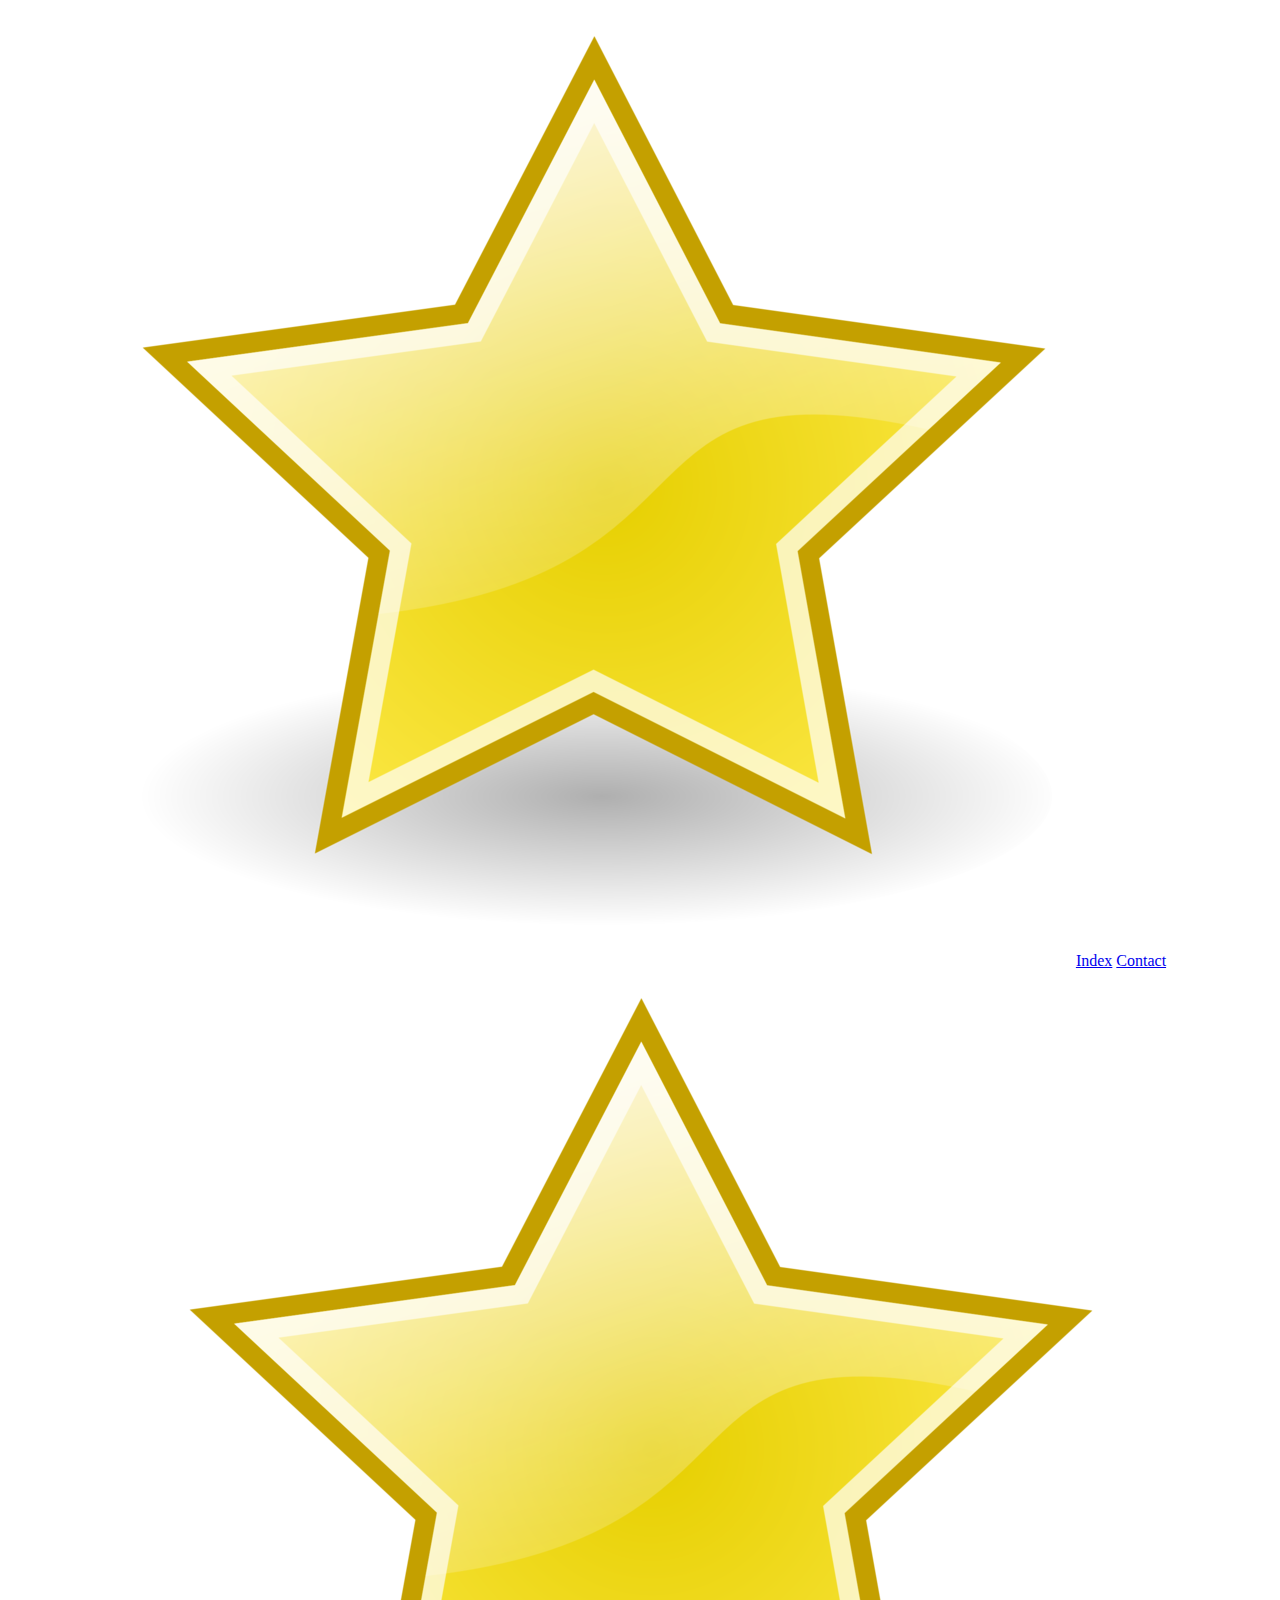
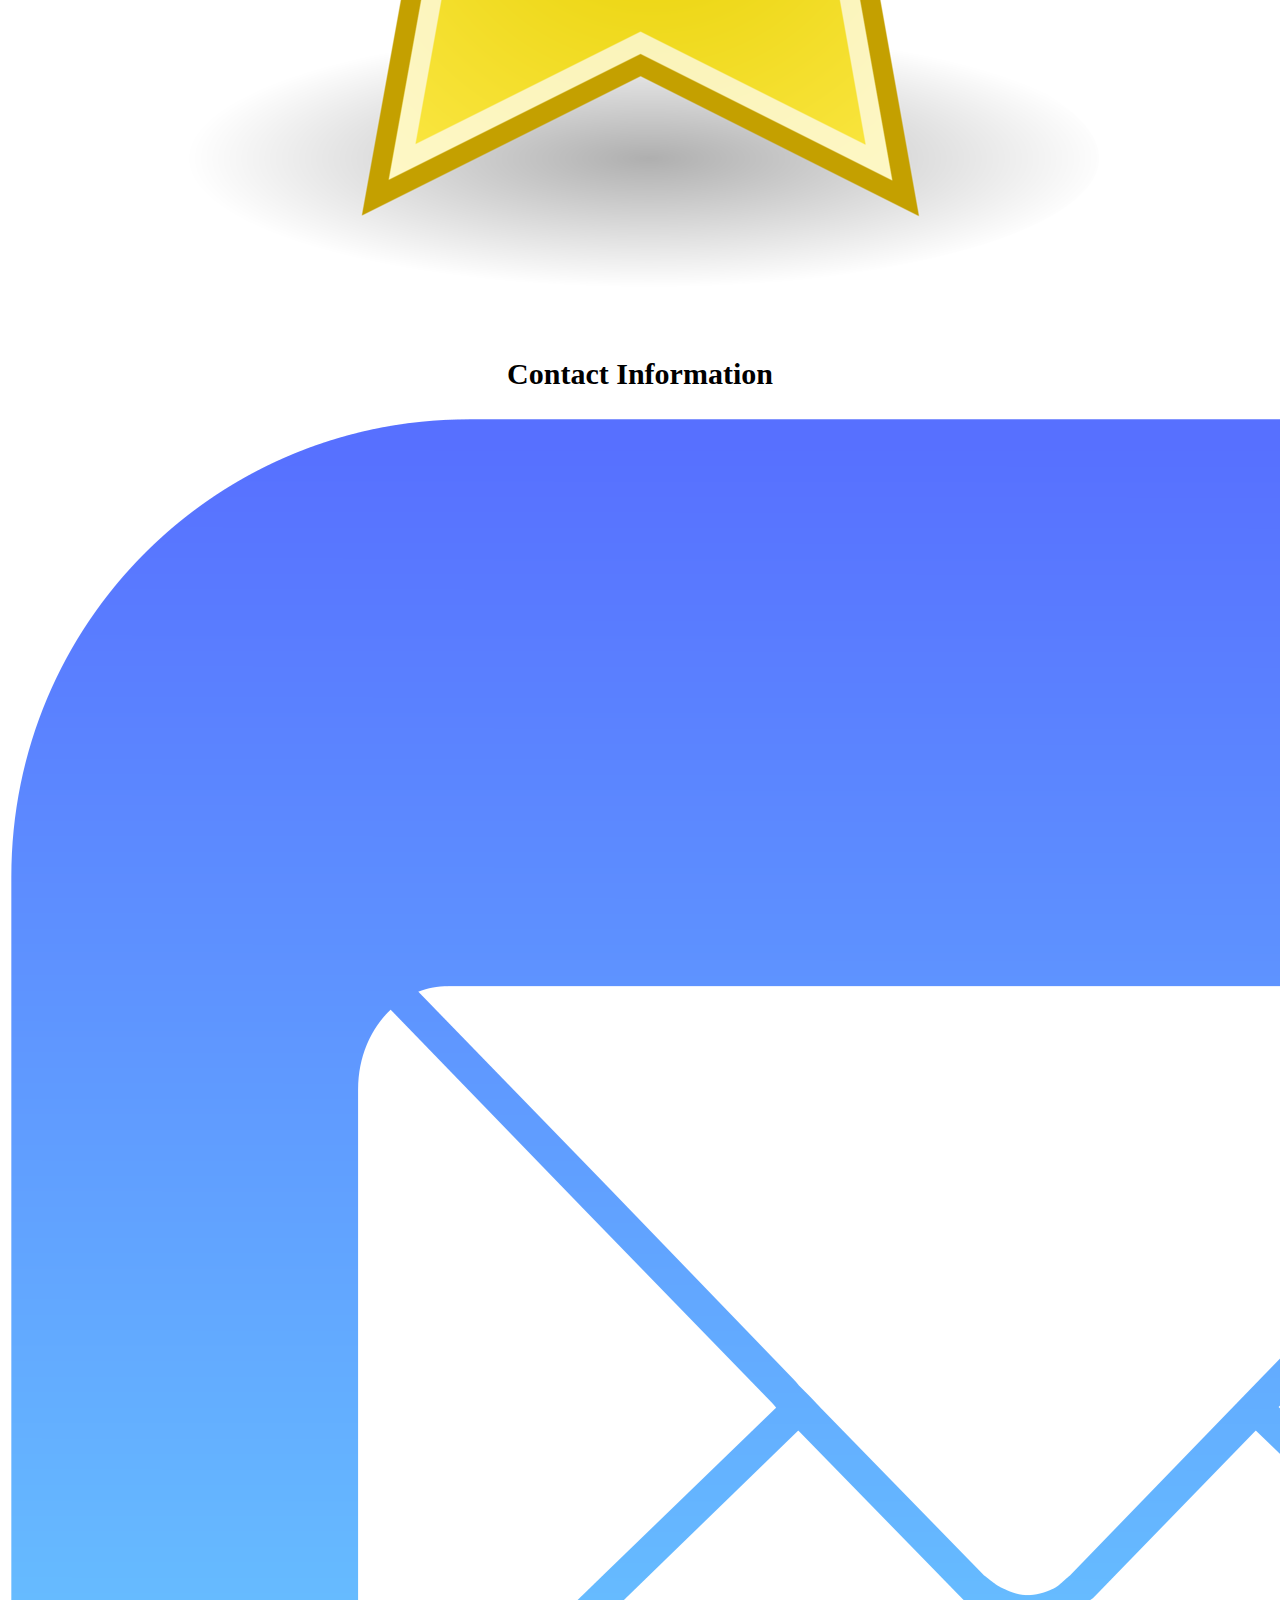
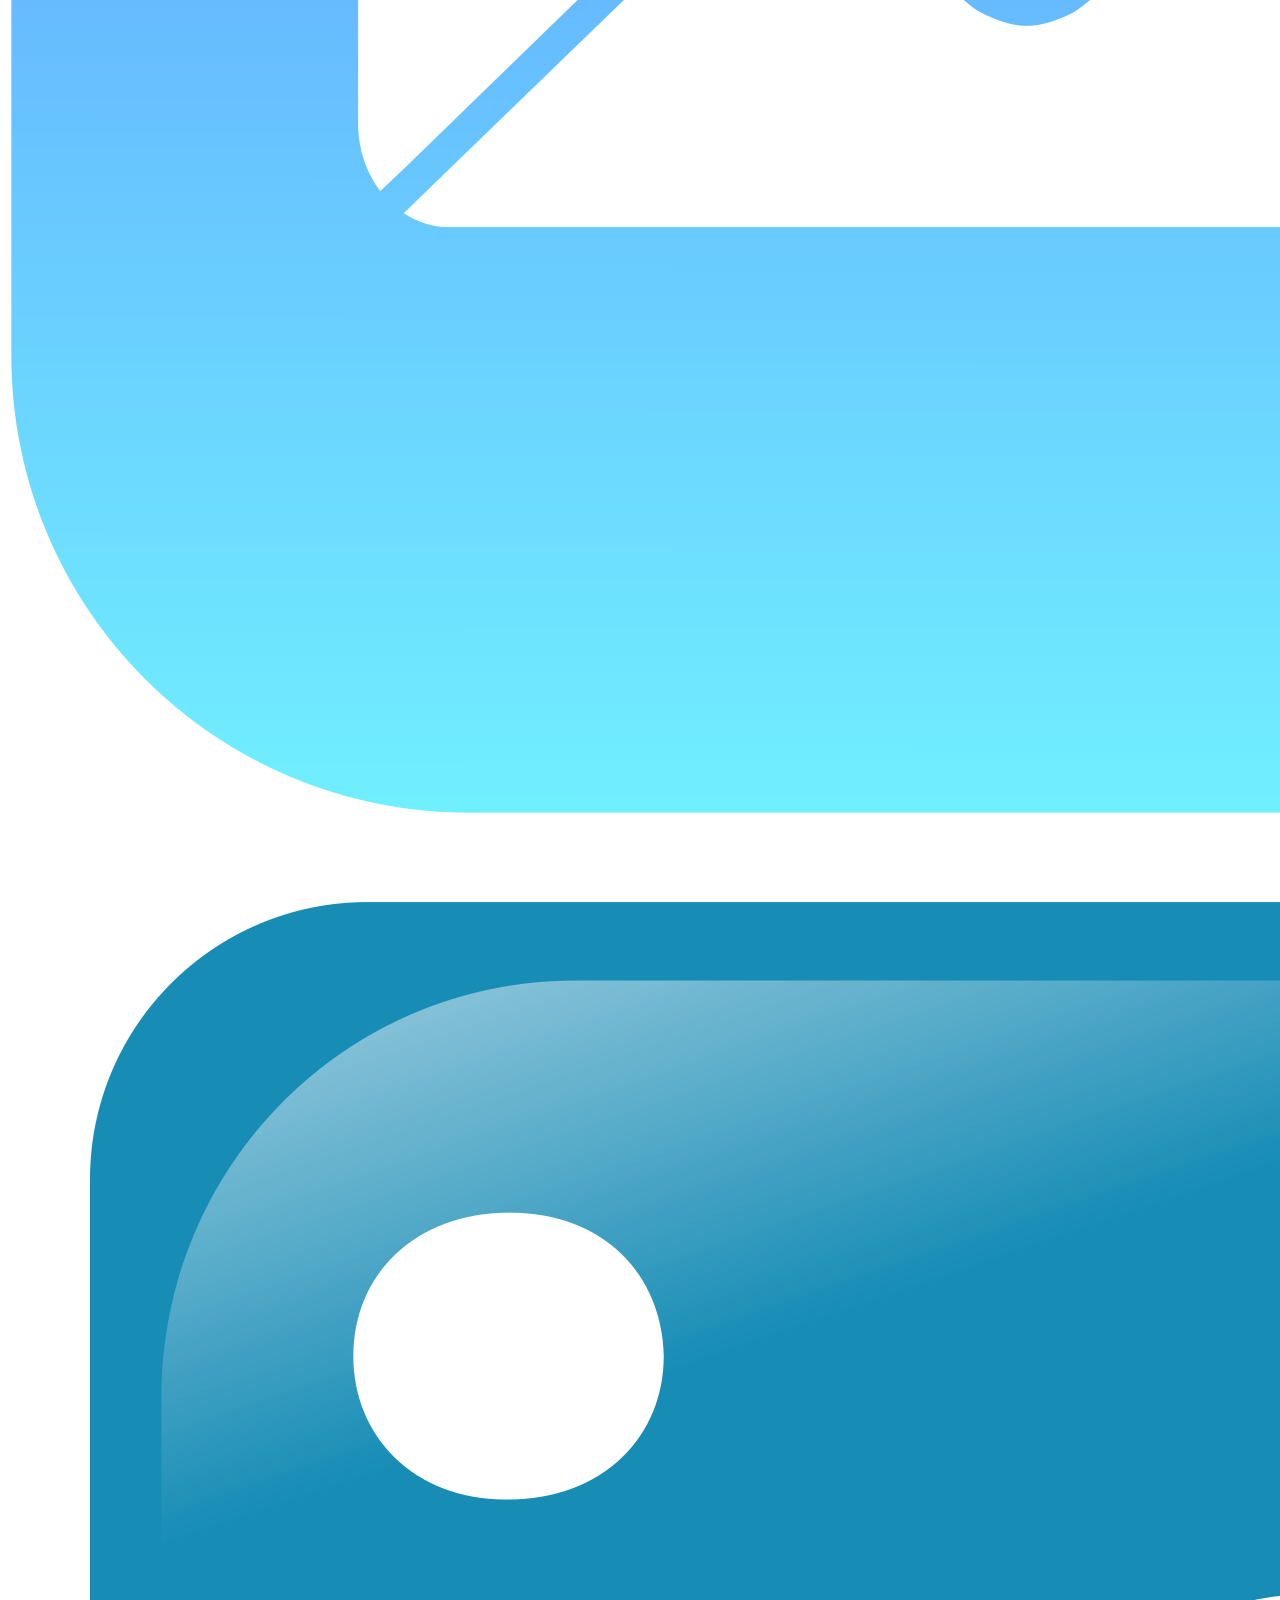
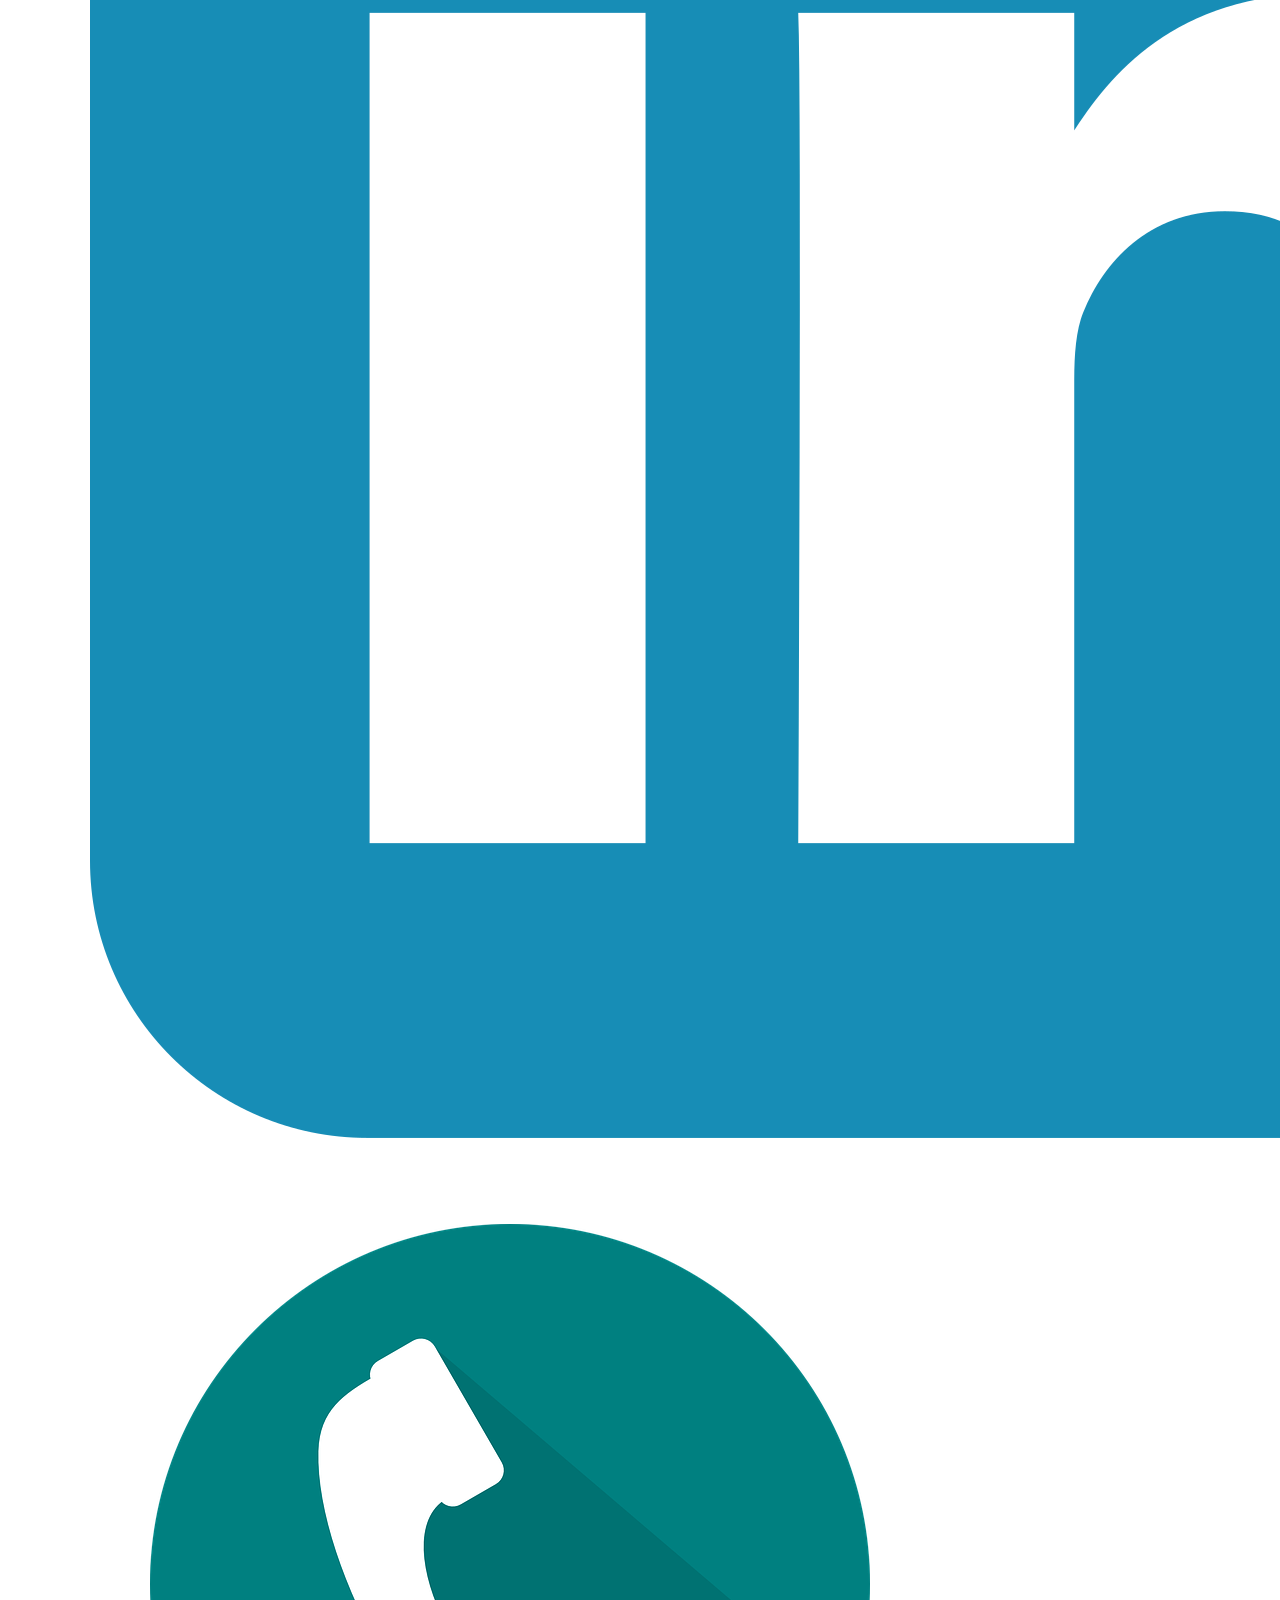
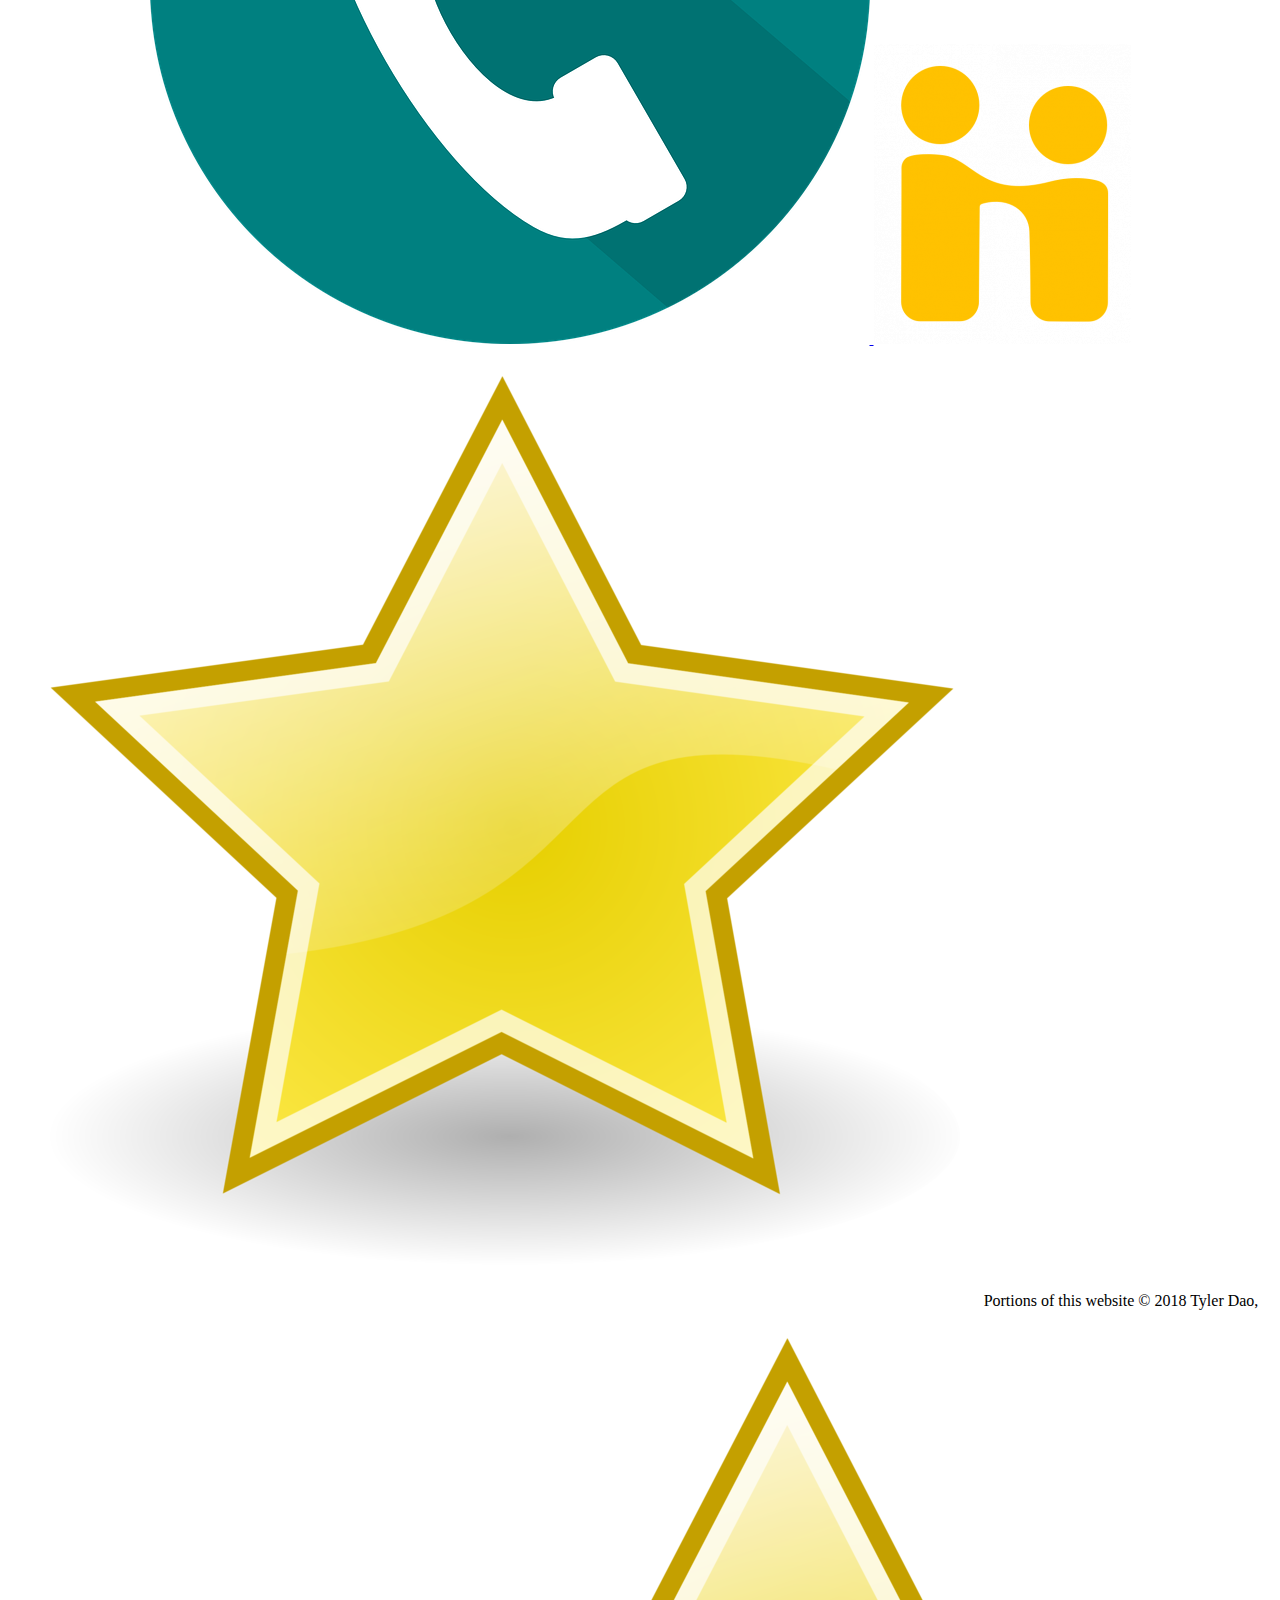
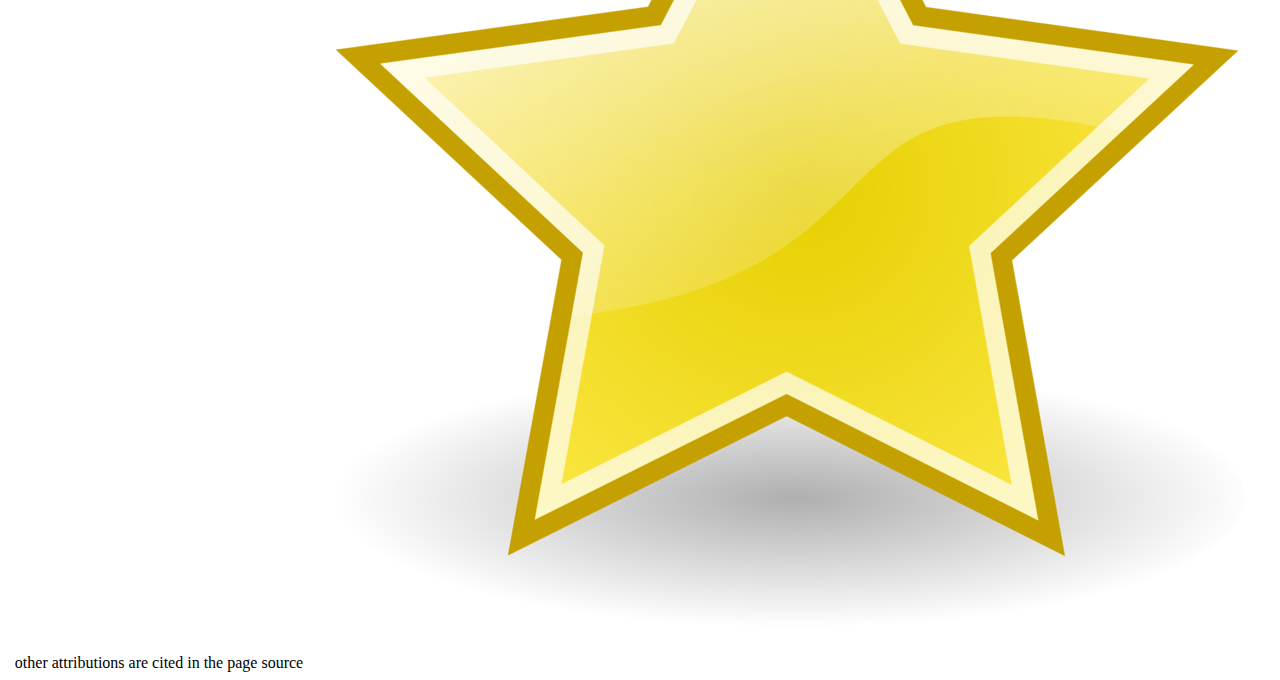
<file: contact.html>
<!DOCTYPE html>
<html>
  <head>
    <link rel="Stylesheet" href="index.css">
    <meta charset="utf-8">
    <title>
      Tyler Dao's contact
    </title>
  </head>
  <body>
    <nav>
      <img class="star" src="Star.png" alt="Star">
      <a class="topnav" href="index.html"> Index</a>
      <a class="topnav" href="contact.html"> Contact </a>
      <img class="star" src="Star.png" alt="Star">
    </nav>
    <h2> Contact Information </h2>
  <a href="mailto:Daotyl00@uw.edu">
    <img class="Icon" src="Mail.png" alt="Mail">
  <a href="https://www.linkedin.com/in/tylerjamesdao/">
    <img class="Icon" src="LinkedIn.png" alt="LinkIn">
   </a>
  <a href="tel:+1-978-333-2169">
    <img class="Icon" src="Phone.png" alt="Phone">
  </a>
  <a href="https://uw.joinhandshake.com/users/13137225">
    <img class="Icon" src="Handshake.png" alt="Handshake">
  </a>
  <footer>
    <img class="star" src="Star.png" alt="Star">
    Portions of this website &copy 2018 Tyler Dao, other
    attributions are cited in the page source
    <img class="star" src="Star.png" alt="Star">
  </footer>
  </body>
</html>
</file>
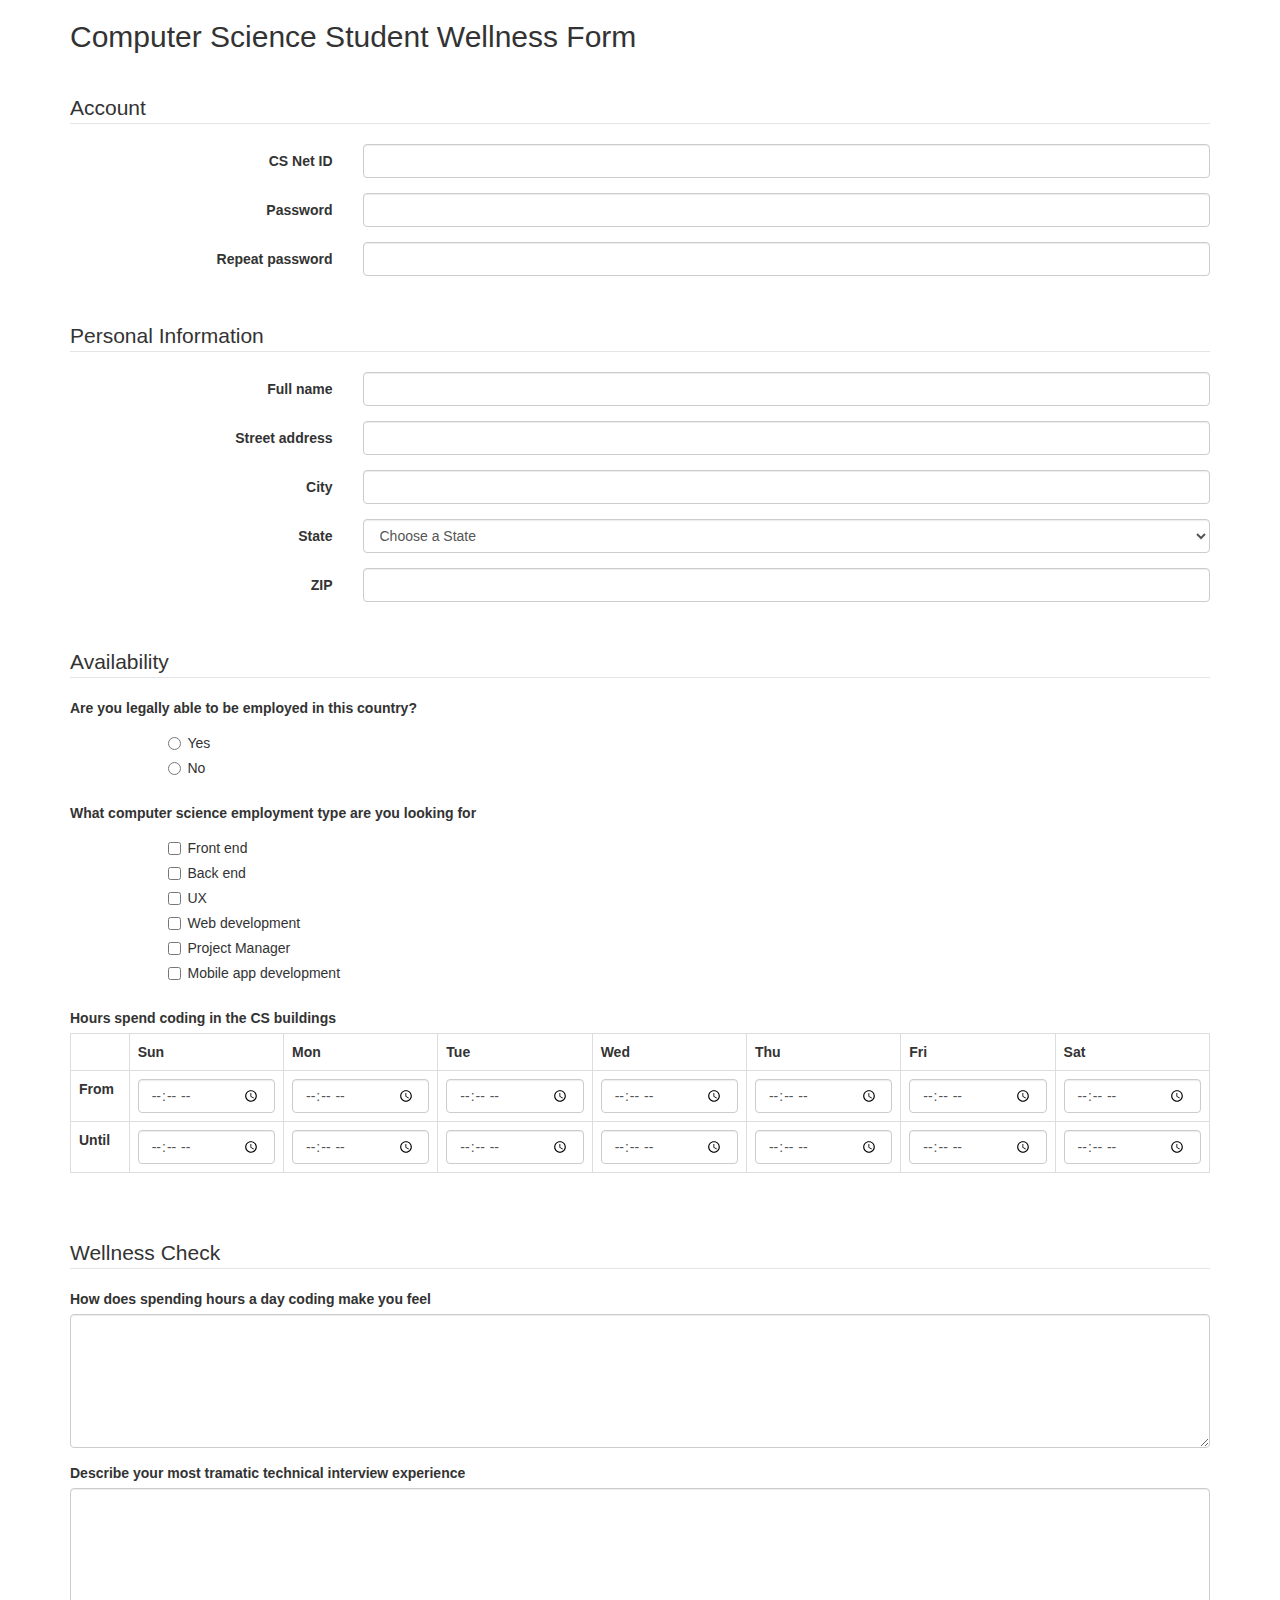
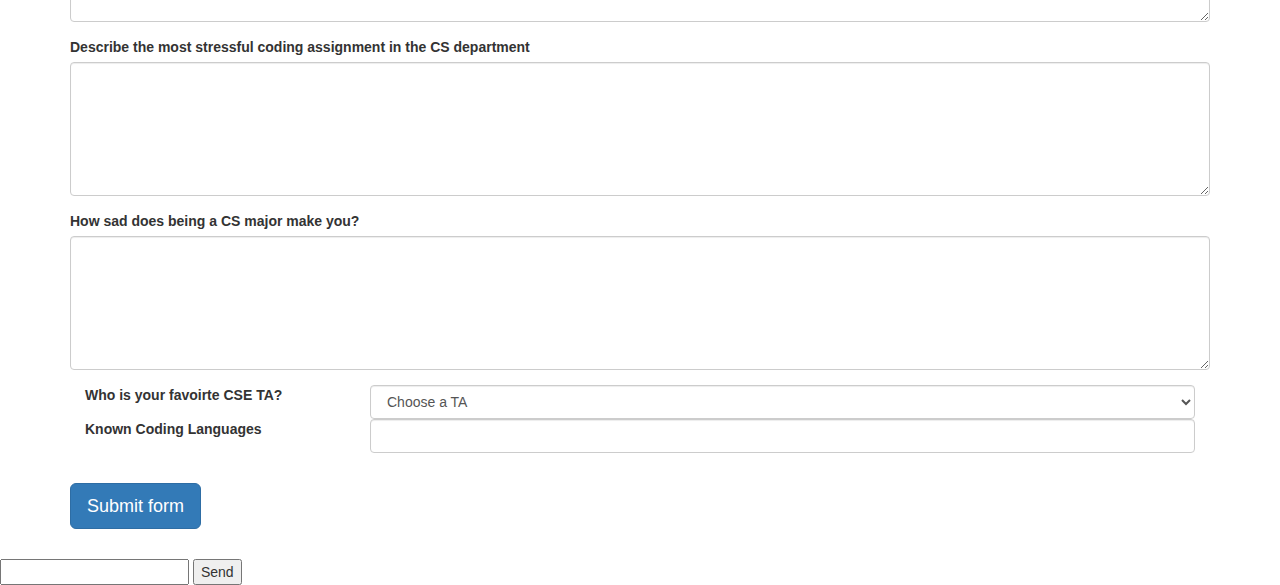
<file: jobApplicationForm.html>
<!DOCTYPE html>
<html>
<head>
	<meta charset="utf-8">
	<meta name="viewport" content="width=device-width, initial-scale=1.0">
	<title>Computer Science Student Wellness Form</title>
	<link href="http://netdna.bootstrapcdn.com/bootstrap/3.0.0/css/bootstrap.min.css" rel="stylesheet">
</head>
<body>
<div class="container">

<h2>Computer Science Student Wellness Form</h2>
<p>&nbsp;</p>

<form role="form" action="https://formspree.io/xbjgnbbp" method="post">

	<fieldset class="form-horizontal" >
		<legend>Account</legend>
		<div class="form-group">
			<label class="col-sm-3 control-label">CS Net ID</label>
			<div class="col-sm-9">
				<input class="form-control" type="text" name="email">
			</div>
		</div>
		<div class="form-group">
			<label class="col-sm-3 control-label">Password</label>
			<div class="col-sm-9">
				<input class="form-control" type="password" name="password">
			</div>
		</div>
		<div class="form-group">
			<label class="col-sm-3 control-label">Repeat password</label>
			<div class="col-sm-9">
				<input class="form-control" type="password" name="repeat_password">
			</div>
		</div>
	</fieldset>

	<p>&nbsp;</p>

	<fieldset class="form-horizontal" >
		<legend>Personal Information</legend>
		<div class="form-group">
			<label class="col-sm-3 control-label">Full name</label>
			<div class="col-sm-9">
				<input class="form-control" type="text" name="name">
			</div>
		</div>
		<div class="form-group">
			<label class="col-sm-3 control-label">Street address</label>
			<div class="col-sm-9">
				<input class="form-control" type="text" name="street">
			</div>
		</div>
		<div class="form-group">
			<label class="col-sm-3 control-label">City</label>
			<div class="col-sm-9">
				<input class="form-control" type="text" name="city">
			</div>
		</div>
		<div class="form-group">
			<label class="col-sm-3 control-label">State</label>
			<div class="col-sm-9">
				<select class="form-control" name="state">
					<option value="" selected="true">Choose a State</option>
					<option value="AL">Alabama</option>
					<option value="AK">Alaska</option>
					<option value="AZ">Arizona</option>
					<option value="AR">Arkansas</option>
					<option value="CA">California</option>
					<option value="CO">Colorado</option>
					<option value="CT">Connecticut</option>
					<option value="DE">Delaware</option>
					<option value="DC">District of Columbia</option>
					<option value="FL">Florida</option>
					<option value="GA">Georgia</option>
					<option value="HI">Hawaii</option>
					<option value="ID">Idaho</option>
					<option value="IL">Illinois</option>
					<option value="IN">Indiana</option>
					<option value="IA">Iowa</option>
					<option value="KS">Kansas</option>
					<option value="KY">Kentucky</option>
					<option value="LA">Louisiana</option>
					<option value="ME">Maine</option>
					<option value="MD">Maryland</option>
					<option value="MA">Massachusetts</option>
					<option value="MI">Michigan</option>
					<option value="MN">Minnesota</option>
					<option value="MS">Mississippi</option>
					<option value="MO">Missouri</option>
					<option value="MT">Montana</option>
					<option value="NE">Nebraska</option>
					<option value="NV">Nevada</option>
					<option value="NH">New Hampshire</option>
					<option value="NJ">New Jersey</option>
					<option value="NM">New Mexico</option>
					<option value="NY">New York</option>
					<option value="NC">North Carolina</option>
					<option value="ND">North Dakota</option>
					<option value="OH">Ohio</option>
					<option value="OK">Oklahoma</option>
					<option value="OR">Oregon</option>
					<option value="PA">Pennsylvania</option>
					<option value="RI">Rhode Island</option>
					<option value="SC">South Carolina</option>
					<option value="SD">South Dakota</option>
					<option value="TN">Tennessee</option>
					<option value="TX">Texas</option>
					<option value="UT">Utah</option>
					<option value="VT">Vermont</option>
					<option value="VA">Virginia</option>
					<option value="WA">Washington</option>
					<option value="WV">West Virginia</option>
					<option value="WI">Wisconsin</option>
					<option value="WY">Wyoming</option>
				</select>
			</div>
		</div>
		<div class="form-group">
			<label class="col-sm-3 control-label">ZIP</label>
			<div class="col-sm-9">
				<input class="form-control" type="text" name="zip">
			</div>
		</div>
	</fieldset>

	<p>&nbsp;</p>

	<fieldset>
		<legend>Availability</legend>
		<div class="form-group row">
			<label class="col-sm-12 control-label">Are you legally able to be employed in this country?</label>
			<div class="col-sm-offset-1 col-sm-11">
				<div class="radio">
					<label>
						<input type="radio" name="legal" value="yes">Yes
					</label>
				</div>
				<div class="radio">
					<label>
						<input type="radio" name="legal" value="no">No
					</label>
				</div>
			</div>
		</div>
		<div class="form-group row">
			<label class="col-sm-12 control-label">What computer science employment type are you looking for</label>
			<div class="col-sm-offset-1 col-sm-11">
				<div class="checkbox">
					<label>
						<input type="checkbox" name="position_pt" value="frontend">
						Front end
					</label>
				</div>
				<div class="checkbox">
					<label>
						<input type="checkbox" name="position_ft" value="backend">
						Back end
					</label>
				</div>
				<div class="checkbox">
					<label>
						<input type="checkbox" name="position_sl" value="ux">
						UX
					</label>
				</div>
				<div class="checkbox">
					<label>
						<input type="checkbox" name="position_tp" value="webdevelopment">
						Web development
					</label>
				</div>
				<div class="checkbox">
					<label>
						<input type="checkbox" name="position_tp" value="projectmanager">
						Project Manager
					</label>
				</div>
				<div class="checkbox">
					<label>
						<input type="checkbox" name="position_tp" value="mobileappdevelopment">
						Mobile app development
					</label>
				</div>
			</div>
		</div>
		<div class="form-group row">
			<label class="col-sm-12 control-label">Hours spend coding in the CS buildings</label>
			<div class="col-sm-12">
				<table class="table table-bordered">
					<tr>
						<td></td>
						<th>Sun</th>
						<th>Mon</th>
						<th>Tue</th>
						<th>Wed</th>
						<th>Thu</th>
						<th>Fri</th>
						<th>Sat</th>
					</tr>
					<tr>
						<th>From</th>
						<td><input class="form-control" type="time" name="su_from"></td>
						<td><input class="form-control" type="time" name="mo_from"></td>
						<td><input class="form-control" type="time" name="tu_from"></td>
						<td><input class="form-control" type="time" name="we_from"></td>
						<td><input class="form-control" type="time" name="th_from"></td>
						<td><input class="form-control" type="time" name="fr_from"></td>
						<td><input class="form-control" type="time" name="sa_from"></td>
					</tr>
					<tr>
						<th>Until</th>
						<td><input class="form-control" type="time" name="su_until"></td>
						<td><input class="form-control" type="time" name="mo_until"></td>
						<td><input class="form-control" type="time" name="tu_until"></td>
						<td><input class="form-control" type="time" name="we_until"></td>
						<td><input class="form-control" type="time" name="th_until"></td>
						<td><input class="form-control" type="time" name="fr_until"></td>
						<td><input class="form-control" type="time" name="sa_until"></td>
					</tr>
				</table>
			</div>
		</div>
	</fieldset>

	<p>&nbsp;</p>

	<fieldset>
		<legend>Wellness Check</legend>
		<div class="form-group">
			<label class="control-label">How does spending hours a day coding make you feel</label>
			<textarea class="form-control" name="deserve" rows="6"></textarea>
		</div>
		<div class="form-group">
			<label class="control-label">Describe your most tramatic technical interview experience</label>
			<textarea class="form-control" name="project" rows="6"></textarea>
		</div>
		<div class="form-group">
			<label class="control-label">Describe the most stressful coding assignment in the CS department</label>
			<textarea class="form-control" name="project" rows="6"></textarea>
		</div>
		<div class="form-group">
			<label class="control-label">How sad does being a CS major make you?</label>
			<textarea class="form-control" name="project" rows="6"></textarea>
		</div>
		<div class="form-group">
			<label class="col-sm-3 control-label">Who is your favoirte CSE TA?</label>
			<div class="col-sm-9">
				<select class="form-control" name="TA">
					<option value="" selected="true">Choose a TA</option>
					<option value="Dao">Tyler Dao</option>
					<option value="Tra">Loni Tra</option>
					<option value="Qiu">Wen Qiu</option>
					<option value="Le">Thomas Le</option>
					<option value="Other">Other</option>
				</select>
			</div>
		</div>
		<div class="form-group">
			<label class="col-sm-3 control-label">Known Coding Languages</label>
			<div class="col-sm-9">
				<input class="form-control" type="text" name="languages">
			</div>
		</div>


	</fieldset>

	<p>&nbsp;</p>

	<input class="btn btn-primary btn-lg" type="submit" value="Submit form">

	<p>&nbsp;</p>

</form>
</div><!-- close .container -->
</body>
</html>


<form action="" method="POST">
  <input type="text" name="name">
  <input type="submit" value="Send">
</form>
</file>
<file: index.css>
body{
  text-align: center;
  background-color:
}

h1{
  font-size: 40px;
  font-family: Apple Chancery;
}

h2{
  font-size: 30px;
}

p{
  font-size: 20px;
}

iframe{
  width: 500px;
  height: 400px;
}

video{
  width: 200px;
  height: 400px;
}

ul{
  text-align: center;
}

li{
  text-align: center;
}

.pokemon{
  height: 300px;
  width: 500px;
}

.link{
  font-style: italic;
  font-size: 20px;
}
</file>
